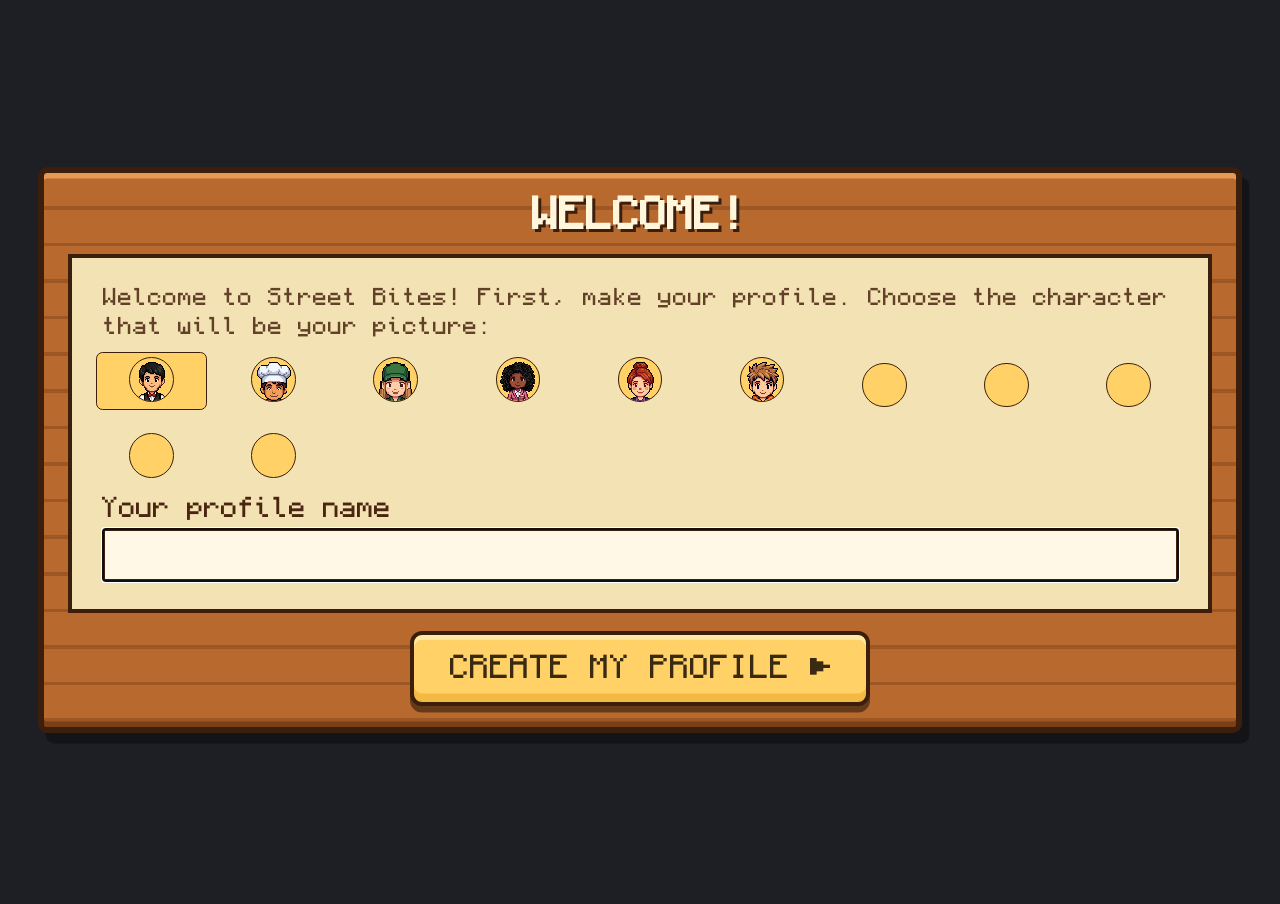
<file: index.html>
<!DOCTYPE html>
<html lang="en">
<head>
  <meta charset="UTF-8">
  <meta name="viewport" content="width=device-width, initial-scale=1, maximum-scale=1, user-scalable=no">
  <title>Street Bites</title>
  <link rel="icon" href="assets/icon.png">
  <link rel="manifest" href="manifest.json">
  <style>
    html, body { margin: 0; height: 100%; background: #1d1f24; overflow: hidden; }
    #game { width: 100%; height: 100%; touch-action: none; }
    #rotate {
      display: none; position: fixed; inset: 0; z-index: 10;
      align-items: center; justify-content: center; text-align: center;
      background: #1d1f24; color: #fff; font: bold 22px Arial, sans-serif; padding: 24px;
    }
    @media (orientation: portrait) { #rotate { display: flex; } }
    #errors {
      position: fixed; top: 0; left: 0; right: 0; z-index: 20;
      background: #b00020; color: #fff; font: 13px monospace; white-space: pre-wrap;
    }
    #errors:empty { display: none; }
  </style>
  <link rel="stylesheet" href="src/screens.css?v=14">
</head>
<body>
  <div id="game"><div id="screens"></div></div>
  <div id="rotate">Please turn your phone sideways ↻</div>
  <div id="errors"></div>

  <script>
    // Shows any error on screen, so problems on a phone can be reported.
    function showError(text) {
      document.getElementById('errors').textContent += '⚠ ' + text + '\n';
    }
    window.addEventListener('error', (e) => {
      const file = (e.filename || '').split('/').pop();
      showError(`${e.message} (${file}:${e.lineno})`);
    });
    window.addEventListener('unhandledrejection', (e) => {
      showError('Promise: ' + (e.reason && e.reason.message || e.reason));
    });
  </script>

  <!-- Which build this is; the build script fills in the real number. -->
  <script>window.BUILD = '14';</script>
  <script>
    if ('serviceWorker' in navigator && location.protocol === 'https:' && !window.Capacitor) {
      navigator.serviceWorker.register('sw.js').catch(() => {});
    }
  </script>
  <script src="lib/phaser.min.js?v=14"></script>
  <script src="src/layouts/street-stall.js?v=14"></script>
  <script src="src/restaurant-view.js?v=14"></script>
  <script src="src/sfx.js?v=14"></script>
  <script src="src/save.js?v=14"></script>
  <script src="src/profile.js?v=14"></script>
  <script src="src/cloud.js?v=14"></script>
  <script src="src/menu.js?v=14"></script>
  <script src="src/person.js?v=14"></script>
  <script src="src/collision.js?v=14"></script>
  <script src="src/pathfinding.js?v=14"></script>
  <script src="src/player.js?v=14"></script>
  <script src="src/restaurant-sim.js?v=14"></script>
  <script src="src/furniture.js?v=14"></script>
  <script src="src/shop.js?v=14"></script>
  <script src="src/economy.js?v=14"></script>
  <script src="src/daylight.js?v=14"></script>
  <script src="src/parking.js?v=14"></script>
  <script src="src/ui-scene.js?v=14"></script>
  <script src="src/screens.js?v=14"></script>
  <script src="src/arrange.js?v=14"></script>
  <script src="src/main.js?v=14"></script>
</body>
</html>
</file>
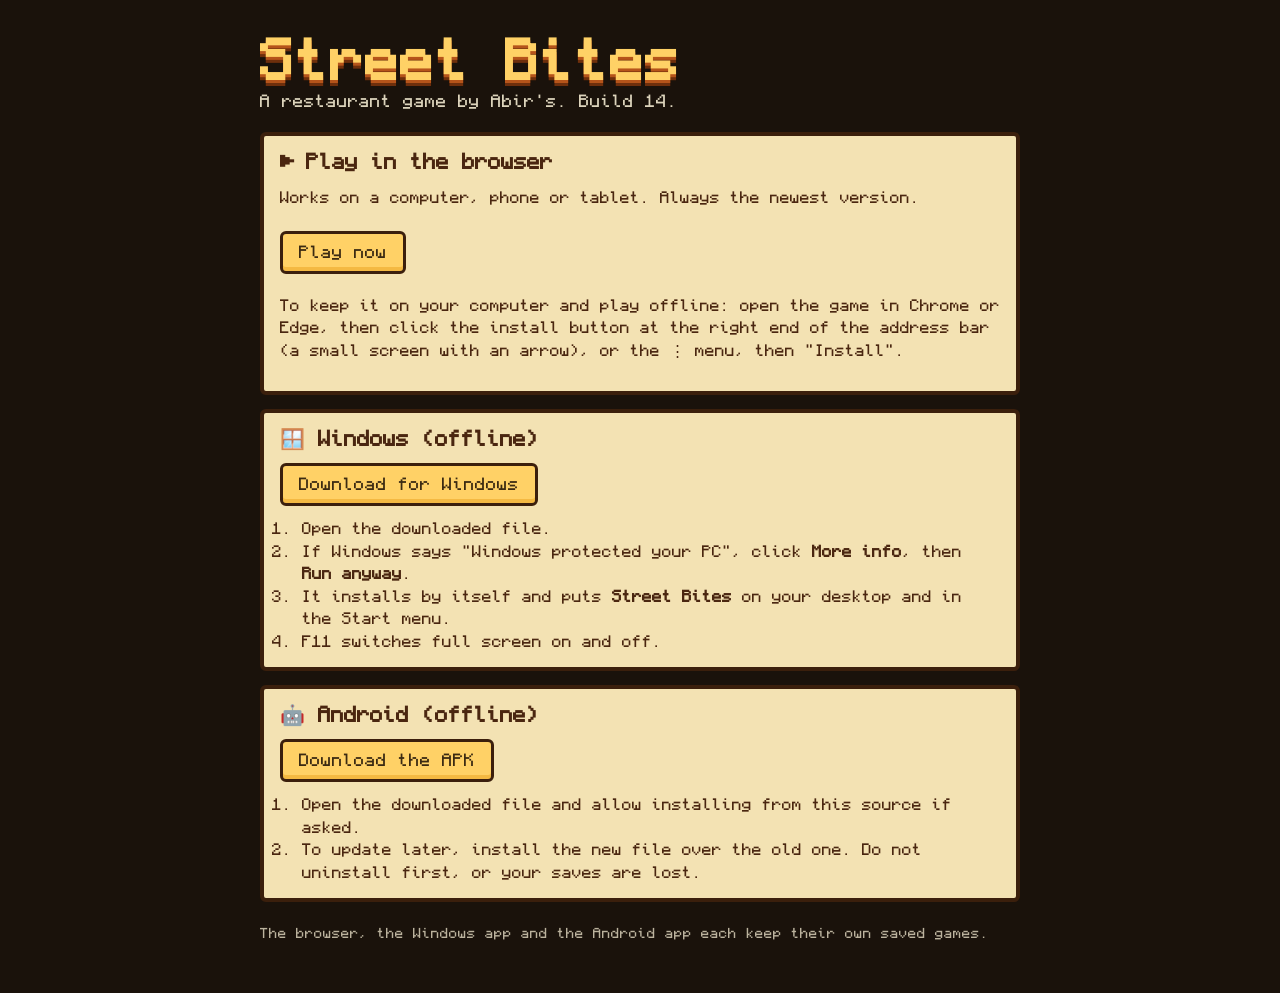
<file: download.html>
<!DOCTYPE html>
<html lang="en">
<head>
  <meta charset="UTF-8">
  <meta name="viewport" content="width=device-width, initial-scale=1">
  <title>Street Bites: download</title>
  <link rel="icon" href="assets/icon.png">
  <style>
    @font-face { font-family: 'Monocraft'; src: url('lib/fonts/Monocraft.ttf') format('truetype'); }
    :root { --bg: #1a120b; --panel: #b86a2e; --paper: #f3e2b3; --ink: #4a2610; --gold: #ffd166; --edge: #3b1f0c; }
    html, body { margin: 0; background: var(--bg); color: #fff6dc; font-family: 'Monocraft', 'Courier New', monospace; }
    main { max-width: 760px; margin: 0 auto; padding: 24px 16px 40px; }
    h1 { color: var(--gold); font-size: clamp(30px, 8vw, 52px); margin: 8px 0 4px; text-shadow: 0 3px 0 #b5541a, 0 6px 0 #6e2f0c; }
    .sub { margin: 0 0 22px; opacity: 0.85; }
    .card { background: var(--paper); color: var(--ink); border: 4px solid var(--edge); border-radius: 6px; padding: 14px 16px; margin: 14px 0; }
    .card h2 { margin: 0 0 6px; font-size: 20px; }
    .card p, .card li { line-height: 1.5; font-size: 15px; }
    .card ol { padding-left: 22px; margin: 6px 0 0; }
    a.btn { display: inline-block; background: var(--gold); color: #3b2a12; border: 3px solid var(--edge); border-radius: 6px;
      padding: 10px 16px; text-decoration: none; box-shadow: inset 0 -4px 0 #f4b942; margin: 6px 0; }
    .build { opacity: 0.7; font-size: 13px; margin-top: 24px; }
  </style>
</head>
<body>
<main>
  <h1>Street Bites</h1>
  <p class="sub">A restaurant game by Abir's. Build <span id="build">14</span>.</p>

  <div class="card">
    <h2>▶ Play in the browser</h2>
    <p>Works on a computer, phone or tablet. Always the newest version.</p>
    <a class="btn" href="./">Play now</a>
    <p>To keep it on your computer and play offline: open the game in Chrome or Edge, then click the
      install button at the right end of the address bar (a small screen with an arrow), or the ⋮ menu, then "Install".</p>
  </div>

  <div class="card">
    <h2>🪟 Windows (offline)</h2>
    <a class="btn" href="street-bites-setup.exe">Download for Windows</a>
    <ol>
      <li>Open the downloaded file.</li>
      <li>If Windows says "Windows protected your PC", click <b>More info</b>, then <b>Run anyway</b>.</li>
      <li>It installs by itself and puts <b>Street Bites</b> on your desktop and in the Start menu.</li>
      <li>F11 switches full screen on and off.</li>
    </ol>
  </div>

  <div class="card">
    <h2>🤖 Android (offline)</h2>
    <a class="btn" href="street-bites.apk">Download the APK</a>
    <ol>
      <li>Open the downloaded file and allow installing from this source if asked.</li>
      <li>To update later, install the new file over the old one. Do not uninstall first, or your saves are lost.</li>
    </ol>
  </div>

  <p class="build">The browser, the Windows app and the Android app each keep their own saved games.</p>
</main>
</body>
</html>
</file>
<file: src/screens.css>
/* The screens around the game: studio logo, main menu, save slots, loading,
   end-of-day report and shop. They lie on top of the game picture.
   Sizes follow the screen height (1em is about 4.5% of it), so text stays
   readable on a phone held sideways. */

@font-face {
  font-family: 'Monocraft';
  src: url('../lib/fonts/Monocraft.ttf') format('truetype');
  font-display: block;
}

#game { position: relative; }
#screens {
  position: absolute; inset: 0; z-index: 5; pointer-events: none; overflow: hidden;
  font-family: 'Monocraft', 'Courier New', monospace;
  font-size: clamp(14px, 4.5vh, 30px);
  color: #fff6dc; user-select: none; -webkit-user-select: none;
}
.screen {
  position: absolute; inset: 0; display: none; pointer-events: auto;
  align-items: center; justify-content: center; flex-direction: column;
}
.screen.on { display: flex; animation: screen-in 0.35s ease-out; }
@keyframes screen-in { from { opacity: 0; } to { opacity: 1; } }
.screen img { image-rendering: pixelated; }

/* ---------- buttons ---------- */
.btn {
  font: inherit; color: #3b2a12; cursor: pointer;
  background: #ffd166; border: 0.16em solid #3b1f0c; border-radius: 0.4em;
  box-shadow: inset 0 -0.28em 0 #f4b942, inset 0 0.16em 0 #ffe9a8, 0 0.22em 0 rgba(0, 0, 0, 0.45);
  padding: 0.5em 1.2em 0.62em; line-height: 1.1;
  -webkit-tap-highlight-color: transparent; touch-action: manipulation;
}
.btn:active { transform: translateY(0.14em); box-shadow: inset 0 -0.14em 0 #f4b942, 0 0.08em 0 rgba(0, 0, 0, 0.45); }
.btn.plain { background: #e9d5a7; box-shadow: inset 0 -0.28em 0 #cdb37a, inset 0 0.16em 0 #f8ecc9, 0 0.22em 0 rgba(0, 0, 0, 0.45); }
.btn.off, .btn:disabled { background: #b9a98a; box-shadow: inset 0 -0.28em 0 #9d8e72; color: #6b5a3c; cursor: default; }
.btn small { display: block; font-size: 0.62em; margin-top: 0.3em; opacity: 0.85; }

/* ---------- wooden panel with a paper inside ---------- */
.wood {
  background: #b86a2e repeating-linear-gradient(#b86a2e 0 1.1em, #9c5724 1.1em 1.22em);
  border: 0.2em solid #3b1f0c; border-radius: 0.3em;
  box-shadow: inset 0 0.18em 0 #e49a55, inset 0 -0.18em 0 #7a3f16, 0.25em 0.35em 0 rgba(0, 0, 0, 0.35);
  display: flex; flex-direction: column; padding: 0.6em 0.8em 0.7em;
  width: min(94vw, 52em); max-height: 94vh; box-sizing: border-box;
}
.wood h2 { margin: 0 0 0.45em; font-size: 1.35em; text-align: center; text-shadow: 0.08em 0.08em 0 #3b1f0c; }
.paper {
  background: #f3e2b3; color: #4a2610; border: 0.14em solid #3b1f0c;
  flex: 1 1 auto; min-height: 0; overflow-y: auto; -webkit-overflow-scrolling: touch;
  padding: 0.5em 0.8em; touch-action: pan-y;
}
.paper::-webkit-scrollbar { width: 0.7em; }
.paper::-webkit-scrollbar-track { background: #d9c49a; }
.paper::-webkit-scrollbar-thumb { background: #8c4a1c; border: 0.1em solid #3b1f0c; }
.foot { display: flex; gap: 0.7em; justify-content: center; margin-top: 0.6em; flex-wrap: wrap; }
.dim { background: rgba(0, 0, 0, 0.62); }

/* ---------- studio logo ---------- */
#splash { background: #0d0b09 radial-gradient(circle at 50% 42%, #3a2a1c 0, #0d0b09 70%); }
.logo {
  font-size: min(27vh, 17vw); color: #dcdcdc; letter-spacing: 0.02em; line-height: 1;
  text-shadow: 0 0.045em 0 #a9a9a9, 0 0.09em 0 #7d7d7d, 0 0.135em 0 #555, 0 0.18em 0 #2e2e2e,
    0.05em 0.26em 0 rgba(0, 0, 0, 0.75);
  animation: logo-drop 0.9s cubic-bezier(0.2, 1.5, 0.4, 1) both;
}
@keyframes logo-drop { from { transform: translateY(-60vh) scale(1.3); opacity: 0; } to { transform: none; opacity: 1; } }
.logo i { font-style: normal; margin: 0 -0.2em; }
.logo-sub { margin-top: 1.6em; letter-spacing: 0.5em; color: #ffd166; font-size: 0.9em; animation: screen-in 1.2s 0.7s both; }
.bar { width: min(60vw, 22em); height: 0.7em; margin-top: 1.6em; background: #2a221b; border: 0.14em solid #000; }
.bar i { display: block; height: 100%; width: 0; background: #7bc74d; box-shadow: inset 0 -0.2em 0 #4e9a2b; transition: width 0.25s linear; }

/* ---------- main menu ---------- */
.backdrop {
  position: absolute; inset: -4%; background: #1d1f24 url('../assets/menu-backdrop.jpg') center / cover no-repeat;
  image-rendering: pixelated; animation: drift 40s ease-in-out infinite alternate;
}
@keyframes drift { from { transform: scale(1) translateX(-1.5%); } to { transform: scale(1.08) translateX(1.5%); } }
.backdrop::after { content: ''; position: absolute; inset: 0; background: linear-gradient(rgba(10, 6, 2, 0.35), rgba(10, 6, 2, 0.72)); }
#menu > * { position: relative; }
#menu > .backdrop { position: absolute; }
.title {
  margin: 0 0 0.35em; font-size: min(15vh, 9.5vw); line-height: 1; color: #ffd166; white-space: nowrap;
  text-shadow: 0 0.05em 0 #f08a2e, 0 0.1em 0 #b5541a, 0 0.15em 0 #6e2f0c, 0.06em 0.24em 0 rgba(0, 0, 0, 0.7);
}
.title b { color: #fff6dc; font-weight: normal; }
.menu-buttons { display: grid; grid-template-columns: 1fr 1fr; gap: 0.55em; width: min(86vw, 30em); }
.menu-buttons .btn.play { grid-column: 1 / -1; font-size: 1.35em; }
.corner { position: absolute !important; right: 0.8em; bottom: 0.5em; font-size: 0.6em; opacity: 0.8; }

/* ---------- save slots ---------- */
.slot { display: flex; align-items: center; gap: 0.7em; padding: 0.55em 0.3em; border-bottom: 0.12em dashed #c9ae78; cursor: pointer; }
.slot:last-child { border-bottom: 0; }
.slot b { font-weight: normal; background: #8c4a1c; color: #fff6dc; padding: 0.25em 0.5em; }
.slot span { flex: 1; }
.slot small { display: block; font-size: 0.7em; opacity: 0.8; margin-top: 0.25em; }
.slot.empty span { opacity: 0.6; }
.slot.warn span { color: #b00020; }

/* ---------- loading the game ---------- */
#loading { background: #1a120b radial-gradient(circle at 50% 30%, #5a2d0c 0, #1a120b 75%); }
#loading .title span { display: inline-block; animation: hop 1.1s ease-in-out infinite; }
@keyframes hop { 0%, 60%, 100% { transform: none; } 30% { transform: translateY(-0.18em); } }
.foods { display: grid; grid-template-columns: repeat(6, 3em); gap: 0.5em 0.8em; margin: 0.5em 0 0.2em; }
.foods img { height: 2.3em; max-width: 3em; object-fit: contain; justify-self: center; animation: blink 1.5s ease-in-out infinite; }
@keyframes blink { 0%, 100% { opacity: 0.15; transform: scale(0.8); } 45%, 60% { opacity: 1; transform: scale(1.15); } }
.tip { margin-top: 1em; font-size: 0.78em; color: #ffe9b8; text-align: center; padding: 0 1em; }

/* ---------- end-of-day report ---------- */
.paper h3 { margin: 0.5em 0 0.25em; font-size: 1em; font-weight: normal; color: #fff6dc; background: #8c4a1c; padding: 0.2em 0.5em; }
.paper h3:first-child { margin-top: 0; }
.row { display: flex; justify-content: space-between; gap: 1em; padding: 0.16em 0.3em; }
.row.total { border-top: 0.12em solid #4a2610; margin-top: 0.2em; padding-top: 0.3em; }
.row .plus { color: #1c6b2a; }
.row .minus { color: #b00020; }
.paper table { width: 100%; border-collapse: collapse; }
.paper th, .paper td { text-align: right; padding: 0.16em 0.3em; font-weight: normal; }
.paper th { font-size: 0.8em; border-bottom: 0.12em solid #4a2610; }
.paper th:first-child, .paper td:first-child { text-align: left; }
.note { font-size: 0.72em; opacity: 0.85; margin: 0.4em 0.3em 0; line-height: 1.35; }
#shop .note { margin: 0 0.1em 0.3em; }

/* ---------- shop ---------- */
.wood h2 + .purse { margin-top: -0.2em; }
.purse { display: flex; justify-content: center; gap: 1.2em; font-size: 0.78em; margin-bottom: 0.45em; opacity: 0.95; }
.purse span { padding: 0.15em 0.5em; }
.purse .sel { background: #3b1f0c; color: #ffd166; }
.tabs { display: flex; gap: 0.3em; margin-bottom: 0.45em; }
.tabs .btn { flex: 1; font-size: 0.72em; padding: 0.45em 0.1em 0.55em; }
.tabs .btn.sel { background: #fff6dc; box-shadow: inset 0 -0.28em 0 #e2cc94; }
.item { display: flex; align-items: center; gap: 0.7em; padding: 0.45em 0.1em; border-bottom: 0.12em dashed #c9ae78; }
.item:last-child { border-bottom: 0; }
.item .pic { width: 2.6em; height: 2.6em; flex: none; display: flex; align-items: center; justify-content: center; font-size: 1em; }
.item .pic img { max-width: 100%; max-height: 100%; }
.item .pic.emoji { font-size: 1.7em; width: 1.53em; height: 1.53em; font-family: system-ui, sans-serif; }
.item .what { flex: 1; min-width: 0; }
.item .what small { display: block; font-size: 0.7em; opacity: 0.85; margin-top: 0.25em; line-height: 1.3; }
.item .btn { font-size: 0.85em; padding: 0.45em 0.7em 0.55em; white-space: nowrap; flex: none; }
.own { color: #1c6b2a; font-size: 0.85em; white-space: nowrap; }
#account label { display: block; margin: 0.5em 0.2em; font-size: 0.85em; }
#account input { display: block; width: 100%; box-sizing: border-box; margin-top: 0.25em; font: inherit; font-size: 1.05em;
  padding: 0.35em 0.5em; border: 0.14em solid #3b1f0c; background: #fff8e6; color: #3b1f0c; user-select: text; -webkit-user-select: text; }
.cloud-msg { background: #3b1f0c; color: #ffd166; padding: 0.45em 0.6em; margin: 0 0 0.5em; line-height: 1.45; font-size: 0.85em; }
.cloud-msg.bad { color: #ffb4a8; }
.qty { display: flex; align-items: center; gap: 0.4em; flex: none; }
.qty b { font-weight: normal; min-width: 1.6em; text-align: center; }
.qty .btn { padding: 0.25em 0.6em 0.35em; font-size: 1em; }
.purse { flex-wrap: wrap; }

#bye p { font-size: 1.1em; text-align: center; line-height: 1.6; }

/* ---------- night and morning ---------- */
.hub-buttons { display: grid; grid-template-columns: 1fr 1fr; gap: 0.5em; margin-top: 0.5em; }
.hub-buttons .btn { text-align: left; }
.levels { display: flex; gap: 0.3em; flex: none; flex-wrap: wrap; justify-content: flex-end; max-width: 55%; }
.levels .btn { font-size: 0.78em; padding: 0.4em 0.5em 0.5em; }

/* ---------- arranging furniture ---------- */
#arrange { pointer-events: none; justify-content: space-between; }
#arrange .arrange-bar { pointer-events: auto; display: flex; align-items: center; gap: 0.5em; width: 100%; box-sizing: border-box;
  padding: 0.35em 0.6em; background: rgba(29, 18, 8, 0.88); font-size: 0.8em; }
#arrange .arrange-bar span { flex: 1; }
#arrange .arrange-bar .btn { font-size: 0.9em; padding: 0.35em 0.7em 0.45em; }
#arrange .picker { pointer-events: auto; display: none; width: min(96vw, 46em); max-height: 62vh; margin-bottom: 0.4em; }
#arrange .picker.open { display: flex; }
#arrange .picker h2 { font-size: 1em; margin-bottom: 0.3em; }

/* ---------- save slots: names, rename, delete ---------- */
.slot .slot-tools { display: flex; gap: 0.3em; flex: none; }
.slot .slot-tools .btn { font-size: 0.7em; padding: 0.35em 0.5em 0.45em; }
.slot .btn.warn, .btn.warn { background: #ffb4a8; }
.slot input, #slots input { display: block; width: 100%; box-sizing: border-box; margin-top: 0.25em; font: inherit;
  padding: 0.3em 0.5em; border: 0.14em solid #3b1f0c; background: #fff8e6; color: #3b1f0c; user-select: text; -webkit-user-select: text; }
.btn.small { font-size: 0.75em; padding: 0.3em 0.6em 0.4em; margin-left: 0.3em; }
.conflict { display: grid; grid-template-columns: auto 1fr 1fr; gap: 0.5em; align-items: stretch; margin: 0.5em 0; }
.conflict b { font-weight: normal; background: #8c4a1c; color: #fff6dc; padding: 0.3em 0.5em; align-self: center; }
.conflict .btn { font-size: 0.8em; text-align: left; }
.conflict .btn.sel { background: #ffd166; }

/* ---------- statistics ---------- */
.tiles { display: grid; grid-template-columns: repeat(4, 1fr); gap: 0.4em; margin-bottom: 0.4em; }
.tile { background: #fff8e6; border: 0.12em solid #c9ae78; padding: 0.35em 0.5em; }
.tile b { display: block; font-weight: normal; font-size: 1.25em; margin: 0.1em 0; color: #3b1f0c; }
.tile small { display: block; font-size: 0.62em; opacity: 0.85; }
.chart svg { width: 100%; height: auto; display: block; }
.chart text { font-family: 'Monocraft', monospace; font-size: 11px; fill: #6b4a2a; }
.chart .scale { font-size: 10px; }
.chart .axis { stroke: #4a2610; stroke-width: 1.5; }
.chart g { cursor: pointer; }
.chart .readout { font-size: 0.72em; padding: 0.1em 0.3em 0.4em; color: #4a2610; }
.dishes td, .dishes th { font-size: 0.85em; }
.share { display: inline-block; width: 3.5em; height: 0.55em; background: #e2cc94; margin-right: 0.35em; vertical-align: middle; }
.share i { display: block; height: 100%; background: #8c4a1c; }

/* ---------- profile ---------- */
.avatar { display: inline-flex; align-items: flex-start; justify-content: center; overflow: hidden; flex: none;
  width: 2.2em; height: 2.2em; border-radius: 50%; background: #ffd166; border: 0.14em solid #3b1f0c; }
.avatar img { width: 82%; margin-top: 8%; image-rendering: pixelated; }
.avatar.big { width: 3.2em; height: 3.2em; }
.avatar.emoji { align-items: center; font-family: system-ui, sans-serif; font-size: 1.1em; background: #e9d5a7; }
#menu .profile-chip { position: absolute; top: 0.6em; left: 0.6em; display: flex; align-items: center; gap: 0.45em;
  font: inherit; font-size: 0.8em; color: #fff6dc; background: rgba(29, 18, 8, 0.75); border: 0.12em solid #3b1f0c;
  border-radius: 2em; padding: 0.25em 0.9em 0.25em 0.3em; cursor: pointer; text-align: left; }
.profile-chip small { display: block; font-size: 0.7em; opacity: 0.8; }
.menu-buttons { grid-template-columns: 1fr 1fr 1fr; }
.menu-buttons .btn.wide { grid-column: span 1; }
.avatar-grid { display: grid; grid-template-columns: repeat(auto-fill, minmax(3.6em, 1fr)); gap: 0.4em; margin: 0.4em 0; }
.avatar-grid .pick { background: none; border: 0.14em solid transparent; border-radius: 0.5em; padding: 0.15em; cursor: pointer; }
.avatar-grid .pick.sel { border-color: #3b1f0c; background: #ffd166; }
.field { display: block; margin: 0.5em 0.2em; font-size: 0.85em; }
.field input { display: block; width: 100%; box-sizing: border-box; margin-top: 0.25em; font: inherit; font-size: 1.05em;
  padding: 0.35em 0.5em; border: 0.14em solid #3b1f0c; background: #fff8e6; color: #3b1f0c; user-select: text; -webkit-user-select: text; }
.profile-block { display: flex; gap: 0.7em; align-items: center; margin-bottom: 0.3em; }
.profile-info { flex: 1; min-width: 0; }
.profile-info small { display: block; font-size: 0.7em; opacity: 0.85; }
.user-id { font-size: 0.85em; margin: 0.2em 0.2em 0.3em; }
.user-id b { font-weight: normal; background: #fff8e6; padding: 0.1em 0.4em; border: 0.1em dashed #8c4a1c; user-select: text; -webkit-user-select: text; }
.role-help { display: flex; gap: 0.6em; align-items: center; margin: 0.35em 0; }
.role-help p { margin: 0; font-size: 0.8em; line-height: 1.4; }
.role-help b { font-weight: normal; color: #8c4a1c; }

/* ---------- staff and pay ---------- */
.role-card { display: flex; gap: 0.6em; align-items: flex-start; padding: 0.5em 0.2em; border-bottom: 0.12em dashed #c9ae78; }
.role-card.locked { opacity: 0.8; }
.role-body { flex: 1; }
.role-body > b { font-weight: normal; font-size: 1.05em; }
.role-body > small { display: block; font-size: 0.7em; opacity: 0.85; margin-bottom: 0.2em; }
.pay-row { display: flex; align-items: center; gap: 0.4em; margin: 0.25em 0; font-size: 0.85em; }
.pay-row span { flex: 1; }
.pay-row b { font-weight: normal; min-width: 3.2em; text-align: center; }
.pay-row .btn { padding: 0.15em 0.6em 0.25em; font-size: 1em; }
.pay-row.fixed b { min-width: auto; }
.menu-buttons .btn.plain { font-size: 0.85em; }
</file>
